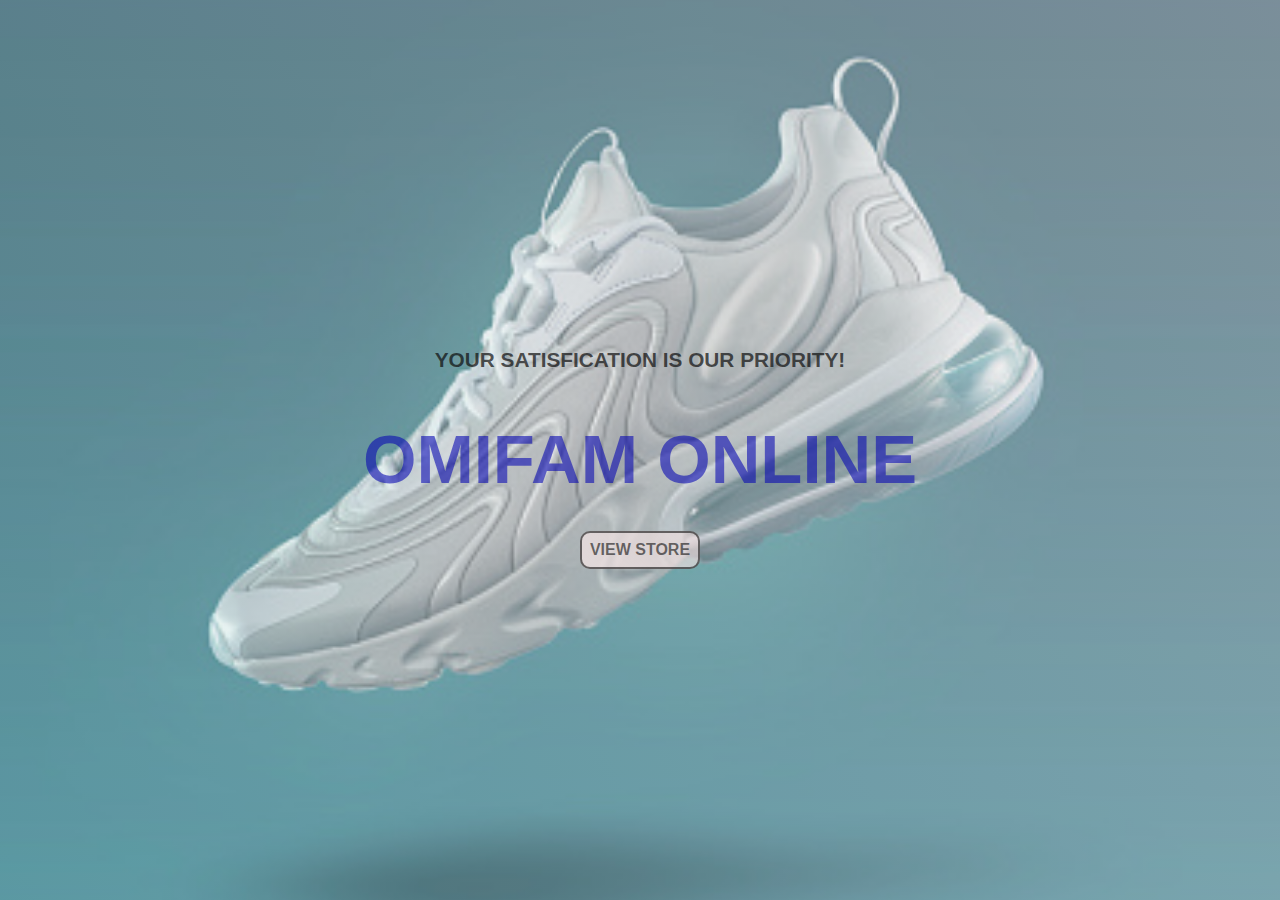
<file: home/index.html>
<!DOCTYPE html>
<html lang="en">
<head>
    <meta charset="UTF-8">
    <meta http-equiv="X-UA-Compatible" content="IE=edge">
    <meta name="viewport" content="width=device-width, initial-scale=1.0">
    <link rel="stylesheet" href="style.css">
    <title>Welcome</title>
</head>
<body>
    <h4>YOUR SATISFICATION IS OUR PRIORITY!</h4>
    <h1>OMIFAM ONLINE</h1>
    <div class="btn">
        <a href="/store/index.html"><button>VIEW STORE</button></a>
    </div>
</body>
</html>
</file>
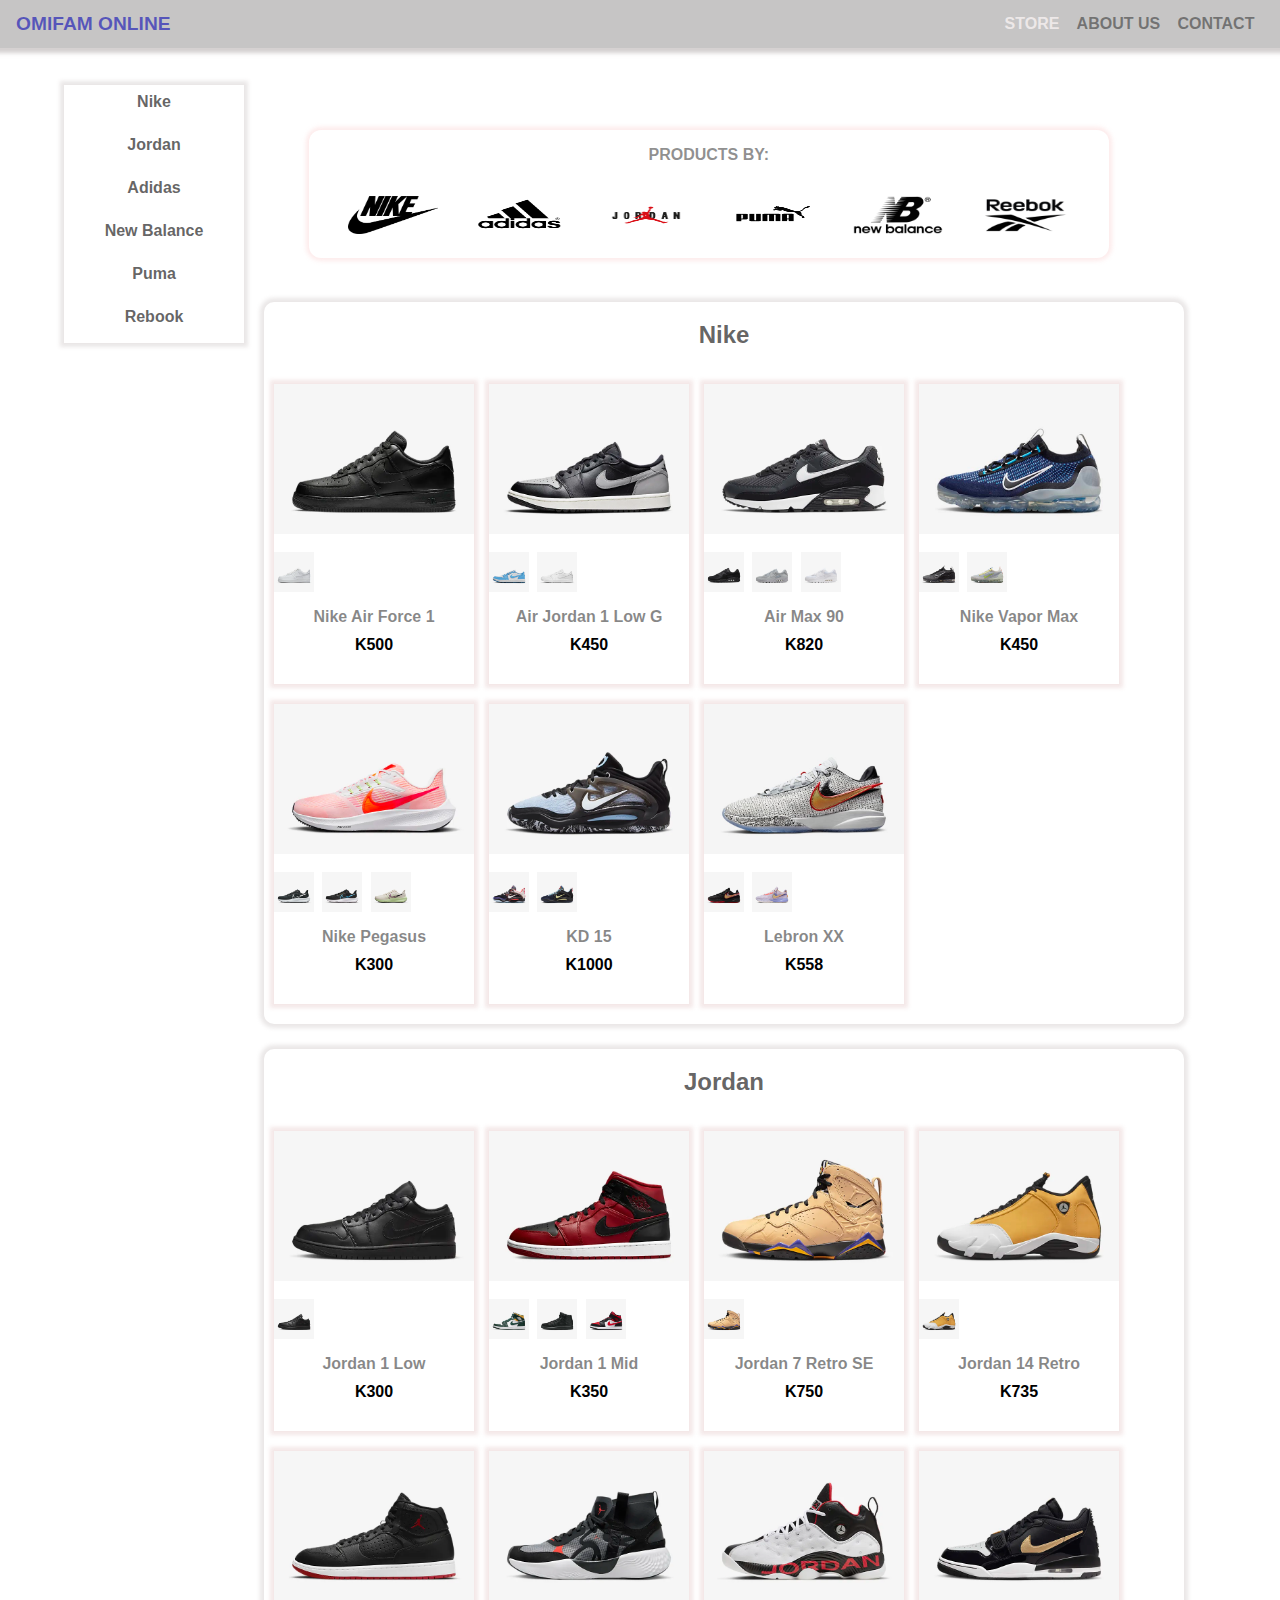
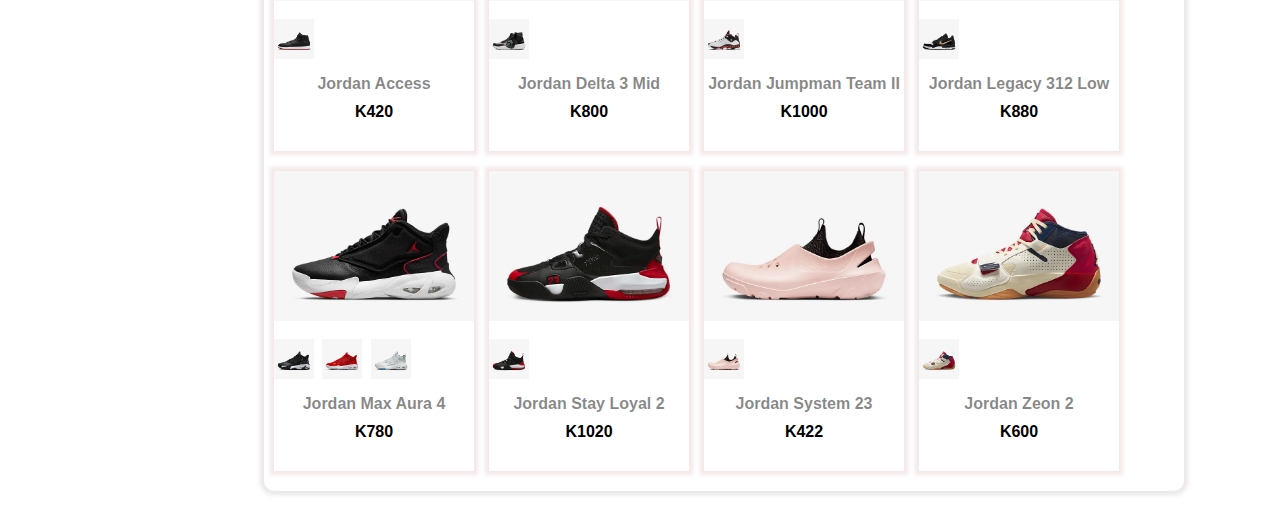
<file: store/index.html>
<!DOCTYPE html>
<html lang="en">
<head>
    <meta charset="UTF-8">
    <meta http-equiv="X-UA-Compatible" content="IE=edge">
    <meta name="viewport" content="width=device-width, initial-scale=1.0">
    <link rel="stylesheet" href="store.css">
    <title>store.omifam</title>
</head>
<body>
    <nav>
        <font>OMIFAM ONLINE</font>
        <div class="links">
            <a href="#"><button id="store">STORE</button></a>
            <a href="#"><button id="about">ABOUT US</button></a>
            <a href="#"><button id="contact">CONTACT</button></a>
        </div>
    </nav>

   

    <div class="main_container">
        <div class="navigations">

            <a href="#">Nike</a>
            <a href="#">Jordan</a>
            <a href="#">Adidas</a>
            <a href="#">New Balance</a>
            <a href="#">Puma</a>
            <a href="#">Rebook</a>

        </div>
        <div class="gallery_area">
           
            <!-- section with the brand logos -->
            <div class="what-we-offer">
                <h5>PRODUCTS BY:</h5>
                <div class="brands">
                    <img src="/home/image/nike-logo.png" alt="Nike-logo" id="brand-icon">
                    <img src="/home/image/adidas-logo.png" alt="adidas-logo" id="brand-icon">
                    <img src="/home/image/jordan-logo.png" alt="jordan-logo" id="brand-icon">
                    <img src="/home/image/puma-logo.png" alt="Puma-logo" id="brand-icon">
                    <img src="/home/image/newBalance-logo.png" alt="new-balance-logo" id="brand-icon">
                    <img src="/home/image/reebok-logo.png" alt="Reebok-logo" id="brand-icon">
                </div>
            </div>

            <!-- this is the entire section for all products -->

            <!-- nike -->

            <div class="cart">
                <h6 id="head">Nike</h6>

                <div class="products-section">

                    <div class="card">
                        <div class="img-container">
                            <img src="/home/image/shoes/nike/air-force-black.webp" alt="Nike Air Force" title="Nike Air Force-1">
                        </div>

                        <div class="colors">
                            <img src="/home/image/shoes/nike/airforce.webp" alt="Nike Air Force">
                        </div>

                        <div class="description">
                            <div class="product"><p>Nike Air Force 1</p></div>
                            <div class="price">K500</div>
                        </div>
                    </div>


                    <div class="card">
                        <div class="img-container">
                            <img src="/home/image/shoes/nike/air-jordan-1-low-g.webp" alt="Air Jordan 1 Low G" title="Air Jordan 1 Low G">
                        </div>

                        <div class="colors">
                            <img src="/home/image/shoes/nike/air-jordan-1-low-g-blue.webp" alt="Air Jordan 1 Low G">
                            <img src="/home/image/shoes/nike/air-jordan-1-low-g-whit.webp" alt="Air Jordan 1 Low G" >
                        </div>

                        <div class="description">
                            <div class="product"><p>Air Jordan 1 Low G</p></div>
                            <div class="price">K450</div>
                        </div>
                    </div>


                    <div class="card">
                        <div class="img-container">
                            <img src="/home/image/shoes/nike/air-max-90.webp" alt="Air Max 90" title="Air Max 90">
                        </div>

                        <div class="colors">
                            <img src="/home/image/shoes/nike/air-max-black.webp" alt="Air Max 90">
                            <img src="/home/image/shoes/nike/air-max-grey.webp" alt="Air Max 90">
                            <img src="/home/image/shoes/nike/air-max-white.webp" alt="Air Max 90">
                        </div>

                        <div class="description">
                            <div class="product"><p>Air Max 90</p></div>
                            <div class="price">K820</div>
                        </div>
                    </div>
                    
                    
                    <div class="card">
                        <div class="img-container">
                            <img src="/home/image/shoes/nike/air-vapormax-2021-flyknit.jpg" alt="Nike Vapor Max" title="Nike Vapor Max">
                        </div>

                        <div class="colors">
                            <img src="/home/image/shoes/nike/vapormax-black.jpg" alt="Nike Vapor Max">
                            <img src="/home/image/shoes/nike/air-vapormax-2021-white.webp" alt="Nike Vapor Max">
                        </div>

                        <div class="description">
                            <div class="product"><p>Nike Vapor Max</p></div>
                            <div class="price">K450</div>
                        </div>
                    </div>


                    <div class="card">
                        <div class="img-container">
                            <img src="/home/image/shoes/nike/nike-pegasus.webp" alt="Nike Pegasus" title="Nike Pegasus">
                        </div>

                        <div class="colors">
                            <img src="/home/image/shoes/nike/pegasus-all-back.webp" alt="Nike Pegasus">
                            <img src="/home/image/shoes/nike/pegasus-black.webp" alt="Nike Pegasus">
                            <img src="/home/image/shoes/nike/pegasus-grey.webp" alt="Nike Pegasus">
                        </div>

                        <div class="description">
                            <div class="product"><p>Nike Pegasus</p></div>
                            <div class="price">K300</div>
                        </div>
                    </div>

                    <div class="card">
                        <div class="img-container">
                            <img src="/home/image/shoes/jordan/kd-15.webp" alt="KD 15" title=" KD 15">
                        </div>

                        <div class="colors">
                            <img src="/home/image/shoes/jordan/kd-15-white.webp" alt=" KD 15">
                            <img src="/home/image/shoes/jordan/kd-15-black.webp" alt="KD 15">
                        </div>

                        <div class="description">
                            <div class="product"><p>KD 15</p></div>
                            <div class="price">K1000</div>
                        </div>
                    </div>

                    <div class="card">
                        <div class="img-container">
                            <img src="/home/image/shoes/jordan/lebron-xx-basketball.jpg" alt="Lebron XX" title="Lebron XX">
                        </div>

                        <div class="colors">
                            <img src="/home/image/shoes/jordan/lebron-xx-black.webp" alt="Lebron XX">
                            <img src="/home/image/shoes/jordan/lebron-xx-purple-and-gold-basketball.jpg" alt="Lebron XX">
                        </div>

                        <div class="description">
                            <div class="product"><p>Lebron XX</p></div>
                            <div class="price">K558</div>
                        </div>
                    </div>

                    


                </div>
            </div>




            <!-- jordan -->

            <div class="cart">
                <h6 id="head">Jordan</h6>

                <div class="products-section">

                    <div class="card">
                        <div class="img-container">
                            <img src="/home/image/shoes/jordan/jordan-1-low.webp" alt="Jordan 1 Low" title="Jordan 1 Low">
                        </div>

                        <div class="colors">
                            <img src="/home/image/shoes/jordan/jordan-1-low.webp" alt="Jordan 1 Low">
                        </div>

                        <div class="description">
                            <div class="product"><p>Jordan 1 Low</p></div>
                            <div class="price">K300</div>
                        </div>
                    </div>


                    <div class="card">
                        <div class="img-container">
                            <img src="/home/image/shoes/jordan/jordan-1-mid.webp" alt="Jordan 1 Mid" title="Jordan 1 Mid">
                        </div>

                        <div class="colors">
                            <img src="/home/image/shoes/jordan/jordan-1-mid-white-black.webp" alt="Jordan 1 Low">
                            <img src="/home/image/shoes/jordan/jordan-1-mid-black.webp" alt="Jordan 1 Low">
                            <img src="/home/image/shoes/jordan/jordan-1-mid-red.webp" alt="Jordan 1 Low">
                        </div>

                        <div class="description">
                            <div class="product"><p>Jordan 1 Mid</p></div>
                            <div class="price">K350</div>
                        </div>
                    </div>  
                    
                    
                    <div class="card">
                        <div class="img-container">
                            <img src="/home/image/shoes/jordan/jordan-7-retro-se.webp" alt="Jordan 7 Retro SE" title="Jordan 7 Retro SE">
                        </div>

                        <div class="colors">
                            <img src="/home/image/shoes/jordan/jordan-7-retro-se.webp" alt="Jordan 7 Retro SE">
                        </div>

                        <div class="description">
                            <div class="product"><p>Jordan 7 Retro SE</p></div>
                            <div class="price">K750</div>
                        </div>
                    </div> 
                    
                    <div class="card">
                        <div class="img-container">
                            <img src="/home/image/shoes/jordan/jordan-14-retro.webp" alt="Jordan 14 Retro" title="Jordan 14 Retro">
                        </div>

                        <div class="colors">
                            <img src="/home/image/shoes/jordan/jordan-14-retro.webp" alt="Jordan 14 Retro">
                        </div>

                        <div class="description">
                            <div class="product"><p>Jordan 14 Retro</p></div>
                            <div class="price">K735</div>
                        </div>
                    </div>


                    <div class="card">
                        <div class="img-container">
                            <img src="/home/image/shoes/jordan/jordan-access.webp" alt="Jordan Access" title="Jordan Access">
                        </div>

                        <div class="colors">
                            <img src="/home/image/shoes/jordan/jordan-access.webp" alt="Jordan Access">
                        </div>

                        <div class="description">
                            <div class="product"><p>Jordan Access</p></div>
                            <div class="price">K420</div>
                        </div>
                    </div>


                    <div class="card">
                        <div class="img-container">
                            <img src="/home/image/shoes/jordan/jordan-delta-3-mid.webp" alt="Jordan Delta 3 Mid" title="Jordan Delta 3 Mid">
                        </div>

                        <div class="colors">
                            <img src="/home/image/shoes/jordan/jordan-delta-3-mid.webp" alt="Jordan Delta 3 Mid">
                        </div>

                        <div class="description">
                            <div class="product"><p>Jordan Delta 3 Mid</p></div>
                            <div class="price">K800</div>
                        </div>
                    </div>


                    <div class="card">
                        <div class="img-container">
                            <img src="/home/image/shoes/jordan/jordan-jumpman-team-ii.webp" alt="Jordan Jumpman Team II" title="Jordan Jumpman Team II">
                        </div>

                        <div class="colors">
                            <img src="/home/image/shoes/jordan/jordan-jumpman-team-ii.webp" alt="Jordan Jumpman Team II">
                        </div>

                        <div class="description">
                            <div class="product"><p>Jordan Jumpman Team II</p></div>
                            <div class="price">K1000</div>
                        </div>
                    </div>
                    

                    <div class="card">
                        <div class="img-container">
                            <img src="/home/image/shoes/jordan/jordan-legacy-312-low.webp" alt="Jordan Legacy 312 Low" title="Jordan Legacy 312 Low">
                        </div>

                        <div class="colors">
                            <img src="/home/image/shoes/jordan/jordan-legacy-312-low.webp" alt="Jordan Legacy 312 Low">
                        </div>

                        <div class="description">
                            <div class="product"><p>Jordan Legacy 312 Low</p></div>
                            <div class="price">K880</div>
                        </div>
                    </div>


                    <div class="card">
                        <div class="img-container">
                            <img src="/home/image/shoes/jordan/jordan-max-aura-4.webp" alt="Jordan Max Aura 4" title="Jordan Max Aura 4">
                        </div>

                        <div class="colors">
                            <img src="/home/image/shoes/jordan/jordan-max-aura-4-black.webp" alt="Jordan Max Aura 4">
                            <img src="/home/image/shoes/jordan/jordan-max-aura-4-red.webp" alt="Jordan Max Aura 4">
                            <img src="/home/image/shoes/jordan/jordan-max-aura-4-white.webp" alt="Jordan Max Aura 4">
                        </div>

                        <div class="description">
                            <div class="product"><p>Jordan Max Aura 4</p></div>
                            <div class="price">K780</div>
                        </div>
                    </div>


                    <div class="card">
                        <div class="img-container">
                            <img src="/home/image/shoes/jordan/jordan-stay-loyal-2.webp" alt="Jordan Stay Loyal 2" title="Jordan Stay Loyal 2">
                        </div>

                        <div class="colors">
                            <img src="/home/image/shoes/jordan/jordan-stay-loyal-2.webp" alt="Jordan Stay Loyal 2">
                        </div>

                        <div class="description">
                            <div class="product"><p>Jordan Stay Loyal 2</p></div>
                            <div class="price">K1020</div>
                        </div>
                    </div>


                    <div class="card">
                        <div class="img-container">
                            <img src="/home/image/shoes/jordan/jordan-system-23.webp" alt="Jordan System 23" title="Jordan System 23">
                        </div>

                        <div class="colors">
                            <img src="/home/image/shoes/jordan/jordan-system-23.webp" alt="Jordan System 23">
                        </div>

                        <div class="description">
                            <div class="product"><p>Jordan System 23</p></div>
                            <div class="price">K422</div>
                        </div>
                    </div>
                    


                    <div class="card">
                        <div class="img-container">
                            <img src="/home/image/shoes/jordan/jordan-zeon-2.webp" alt="Jordan Zeon 2" title="Jordan Zeon">
                        </div>

                        <div class="colors">
                            <img src="/home/image/shoes/jordan/jordan-zeon-2.webp" alt="Jordan Zeon 2">
                        </div>

                        <div class="description">
                            <div class="product"><p>Jordan Zeon 2</p></div>
                            <div class="price">K600</div>
                        </div>
                    </div>


                </div>
            </div>




        </div>
    </div>



</body>
</html>
</file>
<file: home/style.css>
*{
    margin: 0;
    padding: 0;
}

body{
    margin: 0;
    padding: 0;
    box-sizing: border-box;
    font-family: sans-serif;
    background: linear-gradient(65deg, rgba(167, 211, 207, 0.3), rgba(243, 229, 229, 0.4)),
                url('/home/image/background2.jpg');
    background-repeat: no-repeat;
    background-size: cover;
    background-position: center;
    height: 100vh;
    display: flex;
    align-items: center;
    justify-content: center;
    flex-direction: column;
}

h4{
    font-weight: bold;
    font-size: 1.3rem;
    color: rgba(12, 12, 12, 0.7);
    margin: 1rem;
}

h1{
    font-weight: bolder;
    font-size: 4.3rem;
    color: rgba(10, 10, 179, 0.6);
    margin: 2rem;
    font-family: sans-serif;
}

button{
    padding: .5rem;
    font-size: 1rem;
    font-weight: 700;
    color: rgba(15, 15, 15, 0.6);
    background: linear-gradient(45deg, rgba(240, 227, 227, 0.8), rgba(243, 223, 223, 0.6));
    outline: none;
    border: 2.3px solid rgba(15, 15, 15, 0.6);
    border-radius: 10px;
    cursor: pointer;
}

button:hover{
    box-shadow: 2px 2px rgba(15, 15, 15, 0.6);
}
</file>
<file: store/store.css>
*{
    margin: 0;
    padding: 0;
}

body{
    margin: 0;
    padding: 0;
    box-sizing: border-box;
    font-family: sans-serif;
}

nav{
    width: 100%;
    height: 3rem;
    background: rgba(66, 63, 63, 0.3);
    display: flex;
    flex-direction: row;
    align-items: center;
    justify-content: space-between;
    box-shadow: 0px 0px 4px 5px rgba(184, 177, 177, 0.6);
    z-index: 2;
}

font{
    padding: 1rem;
    font-weight: bold;
    color: rgba(10, 10, 179, 0.6);
    font-size: 1.2rem;
}

.links{
    padding: 1.2rem;
}

nav a{
    text-decoration: none;
}

nav button{
    border: none;
    outline: none;
    padding: 0.4rem;
    font-size: 1rem;
    color: rgba(32, 31, 31, 0.5);
    font-weight: bold;
    cursor: pointer;
}

#about,
#contact{
    background-color: transparent;
}

#store{
    color: rgba(255, 249, 249, 0.7);
    background: transparent;
}


.main_container{
    width: 90vw;
    margin: auto;
    margin-top: 2.3rem;
    height: 100vh;
    display: flex;
    align-items: flex-start;
    justify-content: flex-start;
}

.navigations{
    margin: 0px 20px 0px 0px;
    width: 180px;
    height: max-content;
    position: sticky;
    display: flex;
    align-items: center;
    justify-content: flex-start;
    flex-direction: column;
    box-shadow: 0px 0px 4px 4px rgba(148, 137, 137, 0.2);
}

.gallery_area{
    width: 900px;
}

.what-we-offer{
    width: 100%;
    max-width: 800px;
    margin: auto;
    box-shadow: 0px 0px 4px 3px rgba(252, 227, 227, 0.7);
    margin: 2.8rem;
    height: 8rem;
    border-radius: 12px;
    display: flex;
    align-items: center;
    flex-direction: column;
}

.what-we-offer h5{
    padding: 1rem;
    font-weight: bold;
    color: rgba(34, 33, 33, 0.5);
    font-size: 1rem;
}

#brand-icon{
    width: clamp(90px, 100vw, 50px);
    height: 38px;
    padding: 1rem;
}

.navigations a{
    width: 100%;
    text-align: center;
    font-weight: bold;
    color: rgba(34, 33, 33, 0.7);
    text-decoration: none;
    font-size: 1rem;
    padding: 8px 0px;
    margin-bottom: 9px;
}

.navigations a:hover{
    background: rgba(112, 105, 105, 0.3);
}

.products-section{
    display: flex;
    align-items: center;
    justify-content: flex-start;
    flex-wrap: wrap;
    width: 100%;
}

.cart{
    width: 100%;
    margin-bottom: 25px;
    border-radius: 10px;
    box-shadow: 0px 0px 4px 4px rgba(148, 137, 137, 0.2);
    padding: 10px;
}

.card{
    width: 200px;
    height: 300px;
    margin: 10px 15px 10px 0px;
    box-shadow: 0px 0px 4px 4px rgba(243, 230, 230, 0.9);
}

.card:hover{
    box-shadow: 0px 0px 4px 4px rgba(86, 197, 186, 0.6);
    border-radius: 10px;
}

.card .img-container{
    width: 100%;
    height: 50%;
    margin-bottom: 9px;
}


.card .colors{
    width: 100%;
    height: 19%;
    margin-bottom: 8px;
}

.card .description{
    width: 100%;
    height: 23%;
}

#head{
    text-align: center;
    padding: 9px;
    margin-bottom: 1rem;
    font-size: 1.5rem;
    font-weight: 900;
    color: rgba(34, 33, 33, 0.7);
}

.img-container img{
    width: 100%;
    height: 100%;
    object-fit: cover;
}

.colors img{
    width: 40px;
    height: 100%;
    margin: 0px 4px 0px 0px;
    object-fit: contain;
}

.product p{
    text-align: center;
    font-weight: 600;
    margin-bottom: 10px;
    color: rgba(15, 15, 15, 0.5);
}

.price{
    text-align: center;
    font-size: 1rem;
    font-weight: 600;
}
</file>
